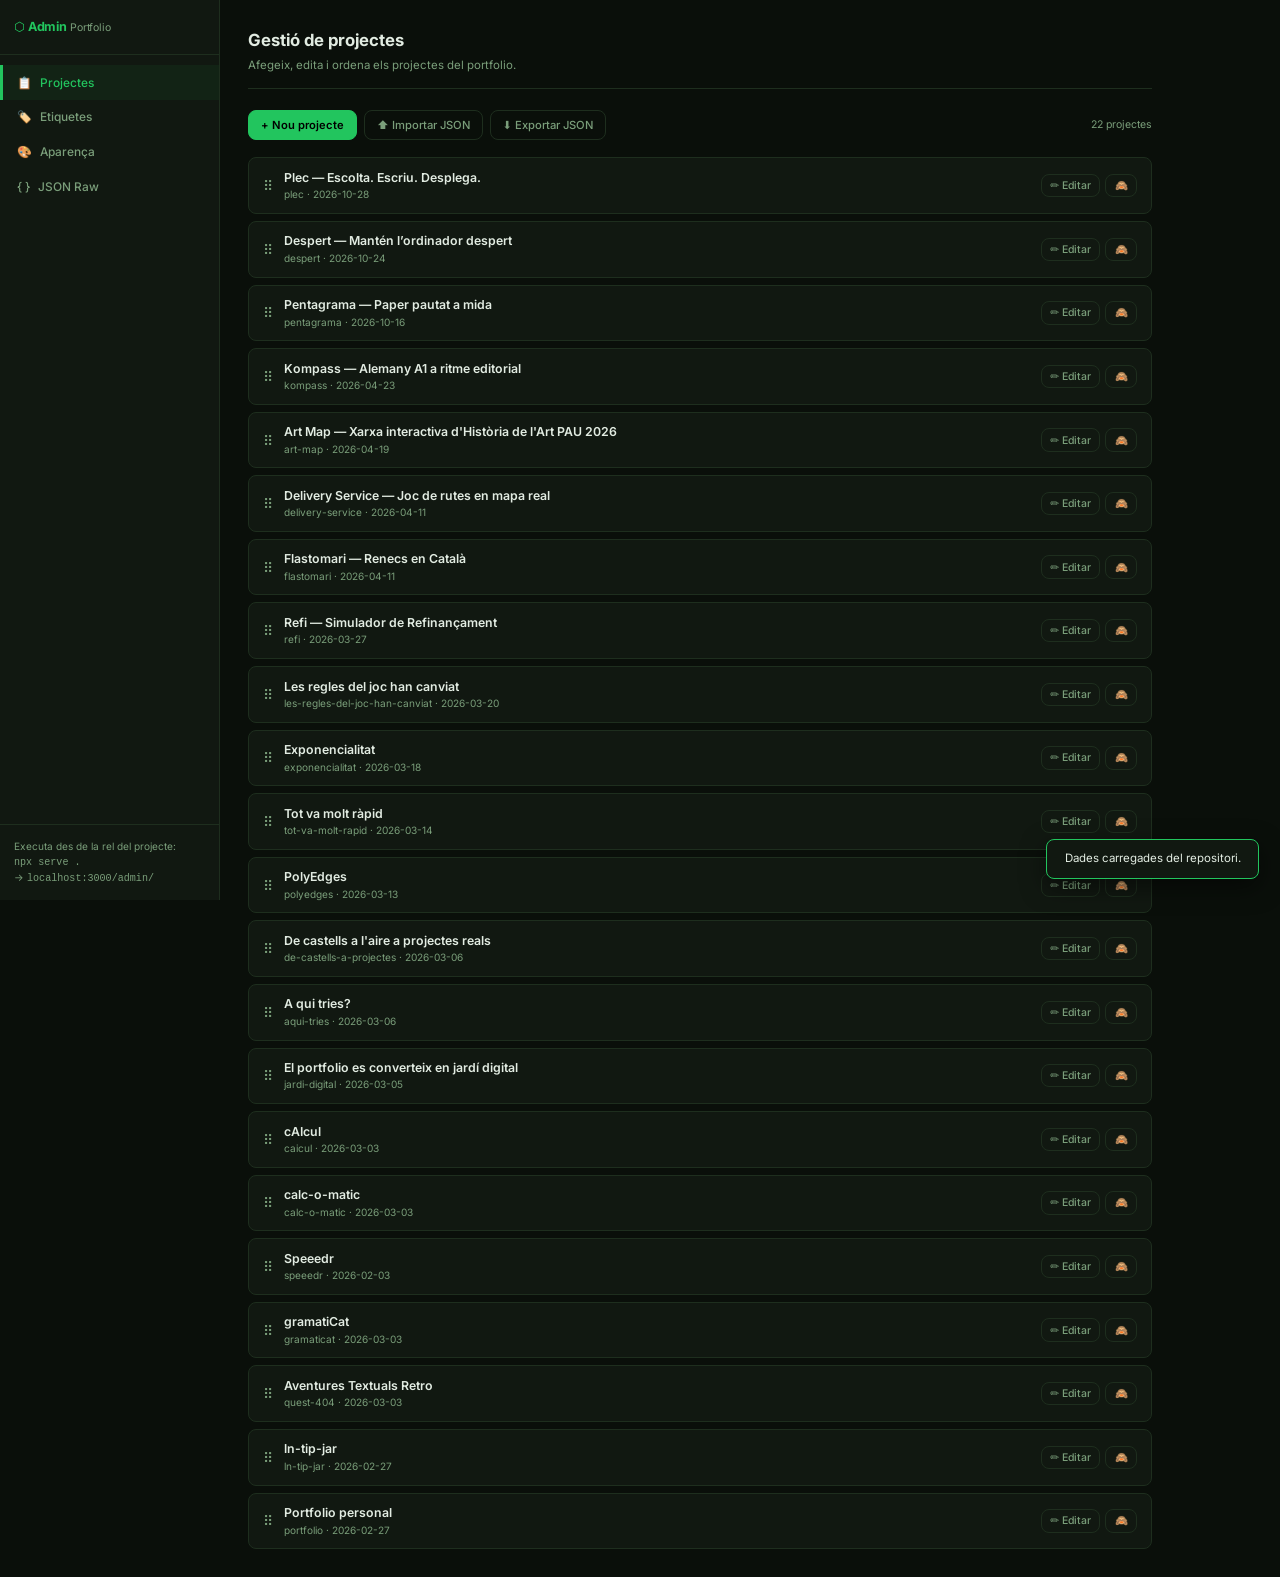
<file: admin/index.html>
<!DOCTYPE html>
<html lang="ca">
<head>
  <meta charset="UTF-8">
  <meta name="viewport" content="width=device-width, initial-scale=1.0">
  <title>Admin — Portfolio</title>
  <link rel="icon" type="image/svg+xml" href="../assets/img/favicon.svg">
  <link rel="preconnect" href="https://fonts.googleapis.com">
  <link rel="preconnect" href="https://fonts.gstatic.com" crossorigin>
  <link href="https://fonts.googleapis.com/css2?family=Inter:wght@400;500;600;700&family=JetBrains+Mono:wght@400;500&display=swap" rel="stylesheet">
  <link rel="stylesheet" href="admin.css">
</head>
<body>

<div class="admin-layout">

  <!-- SIDEBAR -->
  <aside class="admin-sidebar">
    <div class="sidebar-logo">
      ⬡ Admin <span>Portfolio</span>
    </div>
    <nav class="sidebar-nav" role="navigation">
      <div class="nav-item active" data-panel="projects">
        <span>📋</span> Projectes
      </div>
      <div class="nav-item" data-panel="tags">
        <span>🏷️</span> Etiquetes
      </div>
      <div class="nav-item" data-panel="config">
        <span>🎨</span> Aparença
      </div>
      <div class="nav-item" data-panel="json">
        <span>{ }</span> JSON Raw
      </div>
    </nav>
    <div class="sidebar-footer">
      Executa des de la rel del projecte:<br>
      <code>npx serve .</code><br>
      → <code>localhost:3000/admin/</code>
    </div>
  </aside>

  <!-- MAIN -->
  <main class="admin-main">

    <!-- ════════════════════════════
         PANEL: PROJECTS
    ════════════════════════════ -->
    <div class="admin-panel active" id="panel-projects">
      <div class="panel-header">
        <h1 class="panel-title">Gestió de projectes</h1>
        <p class="panel-desc">Afegeix, edita i ordena els projectes del portfolio.</p>
      </div>

      <div class="toolbar">
        <button class="btn btn-primary" id="btn-new-project">+ Nou projecte</button>
        <button class="btn" id="btn-import-projects">⬆ Importar JSON</button>
        <button class="btn" id="btn-export-projects">⬇ Exportar JSON</button>
        <input type="file" id="input-import-projects" accept=".json" style="display:none">
        <span style="margin-left:auto;font-size:0.75rem;color:var(--text-muted)" id="projects-status"></span>
      </div>

      <div class="project-list" id="project-list">
        <!-- Rendered by admin.js -->
      </div>
    </div>

    <!-- ════════════════════════════
         PANEL: PROJECT FORM (inline)
    ════════════════════════════ -->
    <div class="admin-panel" id="panel-project-form">
      <div class="panel-header" style="display:flex;align-items:center;gap:0.75rem">
        <button class="btn btn-sm" id="btn-back-to-projects">← Tornar</button>
        <div>
          <h1 class="panel-title" id="form-title">Nou projecte</h1>
          <p class="panel-desc" id="form-subtitle">Omple les dades del projecte.</p>
        </div>
      </div>

      <form id="project-form" autocomplete="off">

        <!-- Basic -->
        <div class="form-section">
          <p class="form-title">Informació bàsica</p>
          <div class="form-grid">
            <div class="form-group">
              <label for="f-id">ID / Slug</label>
              <input type="text" id="f-id" placeholder="my-project-slug" required>
              <span class="form-hint">Carpeta: projects/<em>slug</em>/img/</span>
            </div>
            <div class="form-group">
              <label for="f-date">Data</label>
              <input type="date" id="f-date">
            </div>
            <div class="form-group" style="display:flex;flex-direction:row;align-items:center;gap:1.5rem;padding-top:0.5rem">
              <div class="toggle-row">
                <input type="checkbox" id="f-visible" checked>
                <label for="f-visible">Visible</label>
              </div>
              <div class="toggle-row">
                <input type="checkbox" id="f-featured">
                <label for="f-featured">Destacat</label>
              </div>
            </div>
          </div>
        </div>

        <!-- Languages of project -->
        <div class="form-section">
          <p class="form-title">Idiomes del projecte</p>
          <div class="tags-multiselect" id="proj-lang-select">
            <button type="button" class="tag-toggle" data-lang="ca">Català</button>
            <button type="button" class="tag-toggle" data-lang="es">Castellà</button>
            <button type="button" class="tag-toggle" data-lang="en">Anglès</button>
            <button type="button" class="tag-toggle" data-lang="de">Alemany</button>
            <button type="button" class="tag-toggle" data-lang="fr">Francès</button>
            <button type="button" class="tag-toggle" data-lang="it">Italià</button>
            <button type="button" class="tag-toggle" data-lang="pt">Portuguès</button>
            <button type="button" class="tag-toggle" data-lang="nl">Neerlandès</button>
            <button type="button" class="tag-toggle" data-lang="eu">Euskara</button>
            <button type="button" class="tag-toggle" data-lang="gl">Gallec</button>
            <button type="button" class="tag-toggle" data-lang="agnostic">Sense idioma</button>
          </div>
          <span class="form-hint" style="margin-top:0.4rem;display:block">Selecciona els idiomes en els que el projecte és rellevant.</span>
        </div>

        <!-- Title -->
        <div class="form-section">
          <p class="form-title">Títol</p>
          <div class="lang-tabs">
            <button type="button" class="lang-tab active" data-lang-tab="title" data-lang="ca">CA</button>
            <button type="button" class="lang-tab" data-lang-tab="title" data-lang="es">ES</button>
            <button type="button" class="lang-tab" data-lang-tab="title" data-lang="en">EN</button>
          </div>
          <div class="lang-pane active" data-lang-pane="title" data-lang="ca">
            <input type="text" id="f-title-ca" placeholder="Títol en català">
          </div>
          <div class="lang-pane" data-lang-pane="title" data-lang="es">
            <input type="text" id="f-title-es" placeholder="Título en castellano">
          </div>
          <div class="lang-pane" data-lang-pane="title" data-lang="en">
            <input type="text" id="f-title-en" placeholder="Title in English">
          </div>
        </div>

        <!-- Short description -->
        <div class="form-section">
          <p class="form-title">Descripció curta <span style="font-weight:400;text-transform:none">(apareix a la card)</span></p>
          <div class="lang-tabs">
            <button type="button" class="lang-tab active" data-lang-tab="short" data-lang="ca">CA</button>
            <button type="button" class="lang-tab" data-lang-tab="short" data-lang="es">ES</button>
            <button type="button" class="lang-tab" data-lang-tab="short" data-lang="en">EN</button>
          </div>
          <div class="lang-pane active" data-lang-pane="short" data-lang="ca">
            <textarea id="f-short-ca" placeholder="Descripció curta en català…" rows="2"></textarea>
          </div>
          <div class="lang-pane" data-lang-pane="short" data-lang="es">
            <textarea id="f-short-es" placeholder="Descripción corta en castellano…" rows="2"></textarea>
          </div>
          <div class="lang-pane" data-lang-pane="short" data-lang="en">
            <textarea id="f-short-en" placeholder="Short description in English…" rows="2"></textarea>
          </div>
        </div>

        <!-- Full description -->
        <div class="form-section">
          <p class="form-title">Descripció completa <span style="font-weight:400;text-transform:none">(Markdown, modal detall)</span></p>
          <div class="lang-tabs">
            <button type="button" class="lang-tab active" data-lang-tab="full" data-lang="ca">CA</button>
            <button type="button" class="lang-tab" data-lang-tab="full" data-lang="es">ES</button>
            <button type="button" class="lang-tab" data-lang-tab="full" data-lang="en">EN</button>
          </div>
          <div class="lang-pane active" data-lang-pane="full" data-lang="ca">
            <textarea id="f-full-ca" placeholder="# Títol\n\nDescripció completa en Markdown…" rows="8"></textarea>
          </div>
          <div class="lang-pane" data-lang-pane="full" data-lang="es">
            <textarea id="f-full-es" placeholder="# Título\n\nDescripción completa en Markdown…" rows="8"></textarea>
          </div>
          <div class="lang-pane" data-lang-pane="full" data-lang="en">
            <textarea id="f-full-en" placeholder="# Title\n\nFull description in Markdown…" rows="8"></textarea>
          </div>
        </div>

        <!-- Tags -->
        <div class="form-section">
          <p class="form-title">Etiquetes</p>
          <div class="tags-multiselect" id="project-tags-select">
            <!-- Rendered dynamically from tags data -->
          </div>
        </div>

        <!-- Images -->
        <div class="form-section">
          <p class="form-title">Imatges</p>
          <span class="form-hint" style="display:block;margin-bottom:0.5rem">
            Rutes relatives des de l'arrel del portfolio. Ex: <code>projects/my-project/img/screenshot-01.webp</code>
          </span>
          <div class="image-list" id="image-list"></div>
          <button type="button" class="btn btn-sm" id="btn-add-image">+ Afegir imatge</button>
        </div>

        <!-- Links -->
        <div class="form-section">
          <p class="form-title">Enllaços</p>
          <div class="form-grid">
            <div class="form-group">
              <label for="f-link-github">GitHub</label>
              <input type="url" id="f-link-github" placeholder="https://github.com/user/repo">
            </div>
            <div class="form-group">
              <label for="f-link-demo">Demo</label>
              <input type="url" id="f-link-demo" placeholder="https://user.github.io/repo">
            </div>
            <div class="form-group">
              <label for="f-link-docs">Documentació</label>
              <input type="url" id="f-link-docs" placeholder="https://…">
            </div>
          </div>
        </div>

        <!-- Actions -->
        <div style="display:flex;gap:0.5rem;padding-top:0.5rem;border-top:1px solid var(--border);margin-top:0.5rem">
          <button type="submit" class="btn btn-primary">💾 Guardar projecte</button>
          <button type="button" class="btn btn-danger" id="btn-delete-project" style="display:none">🗑 Eliminar</button>
          <button type="button" class="btn" id="btn-cancel-project" style="margin-left:auto">Cancel·lar</button>
        </div>

      </form>
    </div>

    <!-- ════════════════════════════
         PANEL: TAGS
    ════════════════════════════ -->
    <div class="admin-panel" id="panel-tags">
      <div class="panel-header">
        <h1 class="panel-title">Gestió d'etiquetes</h1>
        <p class="panel-desc">Defineix les etiquetes disponibles i les seves traduccions.</p>
      </div>
      <div class="toolbar">
        <button class="btn btn-primary" id="btn-new-tag">+ Nova etiqueta</button>
      </div>
      <div id="tags-list" style="display:flex;flex-direction:column;gap:0.5rem"></div>
    </div>

    <!-- ════════════════════════════
         PANEL: CONFIG / APPEARANCE
    ════════════════════════════ -->
    <div class="admin-panel" id="panel-config">
      <div class="panel-header">
        <h1 class="panel-title">Configuració d'aparença</h1>
        <p class="panel-desc">Personalitza colors, tipografia, header i footer.</p>
      </div>

      <div class="toolbar">
        <button class="btn" id="btn-import-config">⬆ Importar config.json</button>
        <button class="btn btn-primary" id="btn-export-config">⬇ Exportar config.json</button>
        <input type="file" id="input-import-config" accept=".json" style="display:none">
      </div>

      <form id="config-form">

        <!-- Site info -->
        <div class="form-section">
          <p class="form-title">Lloc</p>
          <div class="form-grid">
            <div class="form-group">
              <label for="c-author">Autor</label>
              <input type="text" id="c-author" placeholder="El teu nom">
            </div>
            <div class="form-group">
              <label for="c-github-user">Usuari GitHub</label>
              <input type="text" id="c-github-user" placeholder="github-username">
            </div>
            <div class="form-group">
              <label for="c-default-lang">Idioma per defecte</label>
              <select id="c-default-lang">
                <option value="ca">Català</option>
                <option value="es">Castellà</option>
                <option value="en">Anglès</option>
              </select>
            </div>
            <div class="form-group">
              <label for="c-default-theme">Tema per defecte</label>
              <select id="c-default-theme">
                <option value="dark">Fosc</option>
                <option value="light">Clar</option>
              </select>
            </div>
          </div>
        </div>

        <!-- Header -->
        <div class="form-section">
          <p class="form-title">Header</p>
          <div class="lang-tabs">
            <button type="button" class="lang-tab active" data-lang-tab="header" data-lang="ca">CA</button>
            <button type="button" class="lang-tab" data-lang-tab="header" data-lang="es">ES</button>
            <button type="button" class="lang-tab" data-lang-tab="header" data-lang="en">EN</button>
          </div>
          <div class="lang-pane active" data-lang-pane="header" data-lang="ca">
            <div class="form-grid">
              <div class="form-group"><label>Títol (CA)</label><input type="text" id="c-header-title-ca" placeholder="Projectes"></div>
              <div class="form-group"><label>Subtítol (CA)</label><input type="text" id="c-header-subtitle-ca" placeholder="El que vaig creant"></div>
            </div>
          </div>
          <div class="lang-pane" data-lang-pane="header" data-lang="es">
            <div class="form-grid">
              <div class="form-group"><label>Título (ES)</label><input type="text" id="c-header-title-es" placeholder="Proyectos"></div>
              <div class="form-group"><label>Subtítulo (ES)</label><input type="text" id="c-header-subtitle-es" placeholder="Lo que voy creando"></div>
            </div>
          </div>
          <div class="lang-pane" data-lang-pane="header" data-lang="en">
            <div class="form-grid">
              <div class="form-group"><label>Title (EN)</label><input type="text" id="c-header-title-en" placeholder="Projects"></div>
              <div class="form-group"><label>Subtitle (EN)</label><input type="text" id="c-header-subtitle-en" placeholder="Things I build"></div>
            </div>
          </div>
          <div style="margin-top:0.75rem" class="form-group">
            <div class="toggle-row" style="margin-bottom:0.5rem">
              <input type="checkbox" id="c-show-avatar">
              <label for="c-show-avatar">Mostrar avatar</label>
            </div>
            <input type="text" id="c-avatar-url" placeholder="assets/img/avatar.webp">
          </div>
        </div>

        <!-- Appearance -->
        <div class="form-section">
          <p class="form-title">Colors i tipografia</p>
          <div class="form-grid">
            <div class="form-group">
              <label>Color d'accent</label>
              <div class="color-input-row">
                <input type="color" id="c-accent-color" value="#22c55e">
                <input type="text" id="c-accent-color-text" value="#22c55e" maxlength="7">
              </div>
            </div>
            <div class="form-group">
              <label for="c-border-radius">Border radius</label>
              <input type="text" id="c-border-radius" value="12px" placeholder="12px">
            </div>
            <div class="form-group">
              <label for="c-font-heading">Font heading</label>
              <input type="text" id="c-font-heading" placeholder="Inter">
            </div>
            <div class="form-group">
              <label for="c-font-body">Font body</label>
              <input type="text" id="c-font-body" placeholder="Inter">
            </div>
            <div class="form-group">
              <label for="c-font-mono">Font mono</label>
              <input type="text" id="c-font-mono" placeholder="JetBrains Mono">
            </div>
          </div>
        </div>

        <!-- Theme colors -->
        <div class="form-section">
          <p class="form-title">Colors del tema fosc</p>
          <div class="form-grid form-grid-3">
            <div class="form-group"><label>Background</label><div class="color-input-row"><input type="color" id="c-dark-bg" value="#0a0f0a"><input type="text" id="c-dark-bg-text" value="#0a0f0a" maxlength="7"></div></div>
            <div class="form-group"><label>Surface</label><div class="color-input-row"><input type="color" id="c-dark-surface" value="#111811"><input type="text" id="c-dark-surface-text" value="#111811" maxlength="7"></div></div>
            <div class="form-group"><label>Text</label><div class="color-input-row"><input type="color" id="c-dark-text" value="#e2ece2"><input type="text" id="c-dark-text-text" value="#e2ece2" maxlength="7"></div></div>
          </div>
        </div>

        <div class="form-section">
          <p class="form-title">Colors del tema clar</p>
          <div class="form-grid form-grid-3">
            <div class="form-group"><label>Background</label><div class="color-input-row"><input type="color" id="c-light-bg" value="#f0f7f0"><input type="text" id="c-light-bg-text" value="#f0f7f0" maxlength="7"></div></div>
            <div class="form-group"><label>Surface</label><div class="color-input-row"><input type="color" id="c-light-surface" value="#ffffff"><input type="text" id="c-light-surface-text" value="#ffffff" maxlength="7"></div></div>
            <div class="form-group"><label>Text</label><div class="color-input-row"><input type="color" id="c-light-text" value="#0f1f0f"><input type="text" id="c-light-text-text" value="#0f1f0f" maxlength="7"></div></div>
          </div>
        </div>

        <!-- Footer -->
        <div class="form-section">
          <p class="form-title">Footer</p>
          <div class="form-grid">
            <div class="toggle-row"><input type="checkbox" id="c-show-license" checked><label for="c-show-license">Mostrar llicència GPL</label></div>
            <div class="toggle-row"><input type="checkbox" id="c-show-github" checked><label for="c-show-github">Mostrar link GitHub</label></div>
          </div>
          <div class="form-group" style="margin-top:0.75rem">
            <label>Text personalitzat al footer</label>
            <div class="lang-tabs">
              <button type="button" class="lang-tab active" data-lang-tab="footer" data-lang="ca">CA</button>
              <button type="button" class="lang-tab" data-lang-tab="footer" data-lang="es">ES</button>
              <button type="button" class="lang-tab" data-lang-tab="footer" data-lang="en">EN</button>
            </div>
            <div class="lang-pane active" data-lang-pane="footer" data-lang="ca"><input type="text" id="c-footer-text-ca" placeholder="Text opcionals al footer (CA)"></div>
            <div class="lang-pane" data-lang-pane="footer" data-lang="es"><input type="text" id="c-footer-text-es" placeholder="Texto opcional en el footer (ES)"></div>
            <div class="lang-pane" data-lang-pane="footer" data-lang="en"><input type="text" id="c-footer-text-en" placeholder="Optional footer text (EN)"></div>
          </div>
        </div>

        <div style="padding-top:0.5rem;border-top:1px solid var(--border)">
          <button type="submit" class="btn btn-primary">💾 Guardar i exportar config.json</button>
        </div>

      </form>
    </div>

    <!-- ════════════════════════════
         PANEL: JSON RAW
    ════════════════════════════ -->
    <div class="admin-panel" id="panel-json">
      <div class="panel-header">
        <h1 class="panel-title">JSON Raw</h1>
        <p class="panel-desc">Edita directament el JSON de projectes o configuració.</p>
      </div>
      <div class="toolbar">
        <button class="btn active" id="btn-json-projects" style="border-color:var(--accent);color:var(--accent)">projects.json</button>
        <button class="btn" id="btn-json-config">config.json</button>
        <button class="btn btn-primary" id="btn-json-apply" style="margin-left:auto">✓ Aplicar i exportar</button>
      </div>
      <textarea class="json-editor" id="json-editor" spellcheck="false"></textarea>
      <p id="json-error" style="color:#dc2626;font-size:0.78rem;margin-top:0.5rem;display:none"></p>
    </div>

  </main>
</div>

<script src="admin.js"></script>
</body>
</html>
</file>
<file: admin/admin.css>
/* ============================================================
   ADMIN PANEL STYLES
   ============================================================ */

*, *::before, *::after { box-sizing: border-box; margin: 0; padding: 0; }

:root {
  --accent:      #22c55e;
  --accent-dim:  #16a34a;
  --bg:          #0a0f0a;
  --surface:     #111811;
  --surface-2:   #182018;
  --border:      #1e2e1e;
  --text:        #e2ece2;
  --text-muted:  #7a9e7a;
  --radius:      8px;
  --sidebar-w:   220px;
}

html, body {
  font-family: 'Inter', system-ui, sans-serif;
  font-size: 14px;
  background: var(--bg);
  color: var(--text);
  min-height: 100vh;
  line-height: 1.5;
}

a { color: var(--accent); }

/* ── Layout ── */
.admin-layout {
  display: flex;
  min-height: 100vh;
}

.admin-sidebar {
  width: var(--sidebar-w);
  background: var(--surface);
  border-right: 1px solid var(--border);
  display: flex;
  flex-direction: column;
  position: fixed;
  top: 0; left: 0; bottom: 0;
  z-index: 10;
  overflow-y: auto;
}

.admin-main {
  margin-left: var(--sidebar-w);
  flex: 1;
  padding: 2rem;
  max-width: 960px;
}

/* Sidebar */
.sidebar-logo {
  padding: 1.25rem 1rem;
  border-bottom: 1px solid var(--border);
  font-weight: 700;
  font-size: 0.9rem;
  color: var(--accent);
  letter-spacing: -0.01em;
}

.sidebar-logo span { color: var(--text-muted); font-weight: 400; font-size: 0.75rem; }

.sidebar-nav { padding: 0.75rem 0; flex: 1; }

.nav-item {
  display: flex;
  align-items: center;
  gap: 0.6rem;
  padding: 0.6rem 1rem;
  cursor: pointer;
  color: var(--text-muted);
  font-size: 0.85rem;
  font-weight: 500;
  border-left: 3px solid transparent;
  transition: all 0.15s ease;
  user-select: none;
}

.nav-item:hover { color: var(--text); background: var(--surface-2); }
.nav-item.active { color: var(--accent); border-left-color: var(--accent); background: rgba(34,197,94,0.06); }

.sidebar-footer {
  padding: 1rem;
  border-top: 1px solid var(--border);
  font-size: 0.72rem;
  color: var(--text-muted);
}

/* ── Panels ── */
.admin-panel { display: none; }
.admin-panel.active { display: block; }

.panel-header {
  margin-bottom: 1.5rem;
  padding-bottom: 1rem;
  border-bottom: 1px solid var(--border);
}

.panel-title {
  font-size: 1.2rem;
  font-weight: 700;
  color: var(--text);
  margin-bottom: 0.25rem;
}

.panel-desc { color: var(--text-muted); font-size: 0.82rem; }

/* ── Toolbar ── */
.toolbar {
  display: flex;
  gap: 0.5rem;
  flex-wrap: wrap;
  margin-bottom: 1.25rem;
  align-items: center;
}

/* ── Buttons ── */
.btn {
  display: inline-flex;
  align-items: center;
  gap: 0.35rem;
  padding: 0.5rem 0.85rem;
  border-radius: var(--radius);
  border: 1px solid var(--border);
  background: transparent;
  color: var(--text-muted);
  font-family: inherit;
  font-size: 0.8rem;
  font-weight: 500;
  cursor: pointer;
  transition: all 0.15s ease;
  white-space: nowrap;
  text-decoration: none;
}

.btn:hover { background: var(--surface-2); color: var(--text); border-color: var(--text-muted); }

.btn-primary {
  background: var(--accent);
  border-color: var(--accent);
  color: #000;
  font-weight: 600;
}
.btn-primary:hover { background: var(--accent-dim); border-color: var(--accent-dim); color: #000; }

.btn-danger { border-color: #dc2626; color: #dc2626; }
.btn-danger:hover { background: rgba(220,38,38,0.1); }

.btn-sm { padding: 0.3rem 0.6rem; font-size: 0.75rem; }

/* ── Project list ── */
.project-list { display: flex; flex-direction: column; gap: 0.5rem; }

.project-list-item {
  background: var(--surface);
  border: 1px solid var(--border);
  border-radius: var(--radius);
  padding: 0.75rem 1rem;
  display: flex;
  align-items: center;
  gap: 0.75rem;
  cursor: grab;
  transition: border-color 0.15s, background 0.15s;
}

.project-list-item:hover { border-color: var(--accent); background: var(--surface-2); }
.project-list-item.hidden-project { opacity: 0.45; }

.item-drag-handle { color: var(--text-muted); cursor: grab; flex-shrink: 0; font-size: 1rem; }

.item-info { flex: 1; min-width: 0; }
.item-title { font-weight: 600; font-size: 0.88rem; truncate: overflow; white-space: nowrap; overflow: hidden; text-overflow: ellipsis; }
.item-meta  { font-size: 0.72rem; color: var(--text-muted); }

.item-actions { display: flex; gap: 0.35rem; flex-shrink: 0; }

.badge { display: inline-block; padding: 0.1rem 0.4rem; border-radius: 4px; font-size: 0.65rem; font-weight: 700; }
.badge-featured { background: var(--accent); color: #000; }
.badge-hidden   { background: var(--surface-2); color: var(--text-muted); border: 1px solid var(--border); }

/* ── Forms ── */
.form-section { margin-bottom: 1.5rem; }
.form-title { font-size: 0.78rem; font-weight: 700; letter-spacing: 0.07em; text-transform: uppercase; color: var(--text-muted); margin-bottom: 0.75rem; }

.form-grid { display: grid; grid-template-columns: 1fr 1fr; gap: 0.75rem; }
.form-grid-3 { grid-template-columns: 1fr 1fr 1fr; }
.form-full { grid-column: 1 / -1; }

.form-group { display: flex; flex-direction: column; gap: 0.3rem; }

label {
  font-size: 0.78rem;
  font-weight: 600;
  color: var(--text-muted);
}

input[type="text"],
input[type="url"],
input[type="date"],
textarea,
select {
  background: var(--surface-2);
  border: 1px solid var(--border);
  border-radius: var(--radius);
  padding: 0.5rem 0.75rem;
  color: var(--text);
  font-family: inherit;
  font-size: 0.82rem;
  width: 100%;
  transition: border-color 0.15s;
  outline: none;
}

input:focus, textarea:focus, select:focus { border-color: var(--accent); }
textarea { resize: vertical; min-height: 80px; font-family: 'JetBrains Mono', monospace; font-size: 0.78rem; }

.form-hint { font-size: 0.7rem; color: var(--text-muted); }

/* Checkbox toggle */
.toggle-row {
  display: flex;
  align-items: center;
  gap: 0.5rem;
}
.toggle-row label { color: var(--text); font-weight: 500; font-size: 0.82rem; cursor: pointer; }
input[type="checkbox"] {
  width: 16px; height: 16px;
  accent-color: var(--accent);
  cursor: pointer;
}

/* Lang tabs */
.lang-tabs { display: flex; gap: 0; border-bottom: 1px solid var(--border); margin-bottom: 0.75rem; }
.lang-tab {
  padding: 0.4rem 0.85rem;
  font-size: 0.78rem;
  font-weight: 600;
  cursor: pointer;
  color: var(--text-muted);
  border-bottom: 2px solid transparent;
  margin-bottom: -1px;
  transition: all 0.15s;
  background: none;
  border-top: none;
  border-left: none;
  border-right: none;
  font-family: inherit;
}
.lang-tab.active { color: var(--accent); border-bottom-color: var(--accent); }
.lang-tab:hover:not(.active) { color: var(--text); }

.lang-pane { display: none; }
.lang-pane.active { display: block; }

/* Image list */
.image-list { display: flex; flex-direction: column; gap: 0.35rem; margin-bottom: 0.5rem; }
.image-item {
  display: flex;
  align-items: center;
  gap: 0.5rem;
  background: var(--surface-2);
  border: 1px solid var(--border);
  border-radius: var(--radius);
  padding: 0.4rem 0.6rem;
}
.image-item span { flex: 1; font-size: 0.75rem; font-family: monospace; color: var(--text-muted); overflow: hidden; text-overflow: ellipsis; white-space: nowrap; }

/* Tags multi-select */
.tags-multiselect { display: flex; flex-wrap: wrap; gap: 0.4rem; }
.tag-toggle {
  padding: 0.25rem 0.6rem;
  border-radius: 999px;
  border: 1px solid var(--border);
  background: transparent;
  color: var(--text-muted);
  font-size: 0.75rem;
  cursor: pointer;
  transition: all 0.15s;
  font-family: inherit;
}
.tag-toggle:hover { border-color: var(--accent); color: var(--accent); }
.tag-toggle.selected { background: var(--accent); border-color: var(--accent); color: #000; font-weight: 600; }

/* ── Config panel ── */
.config-preview {
  border: 1px solid var(--border);
  border-radius: var(--radius);
  padding: 1rem;
  margin-top: 0.75rem;
  background: var(--surface-2);
}

.color-input-row {
  display: flex;
  align-items: center;
  gap: 0.5rem;
}
.color-input-row input[type="color"] {
  width: 36px; height: 36px;
  padding: 2px;
  border-radius: 4px;
  cursor: pointer;
  flex-shrink: 0;
}
.color-input-row input[type="text"] {
  font-family: monospace;
  width: auto;
  flex: 1;
}

/* ── Alert / Toast ── */
.toast {
  position: fixed;
  bottom: 1.5rem;
  right: 1.5rem;
  background: var(--surface);
  border: 1px solid var(--accent);
  border-radius: var(--radius);
  padding: 0.75rem 1.25rem;
  font-size: 0.82rem;
  color: var(--text);
  z-index: 999;
  box-shadow: 0 8px 24px rgba(0,0,0,0.5);
  animation: toastIn 0.25s ease;
}
@keyframes toastIn { from { opacity: 0; transform: translateY(8px); } to { opacity: 1; transform: none; } }

/* ── Tabs panel (JSON editor) ── */
.json-editor {
  width: 100%;
  min-height: 300px;
  background: var(--bg);
  border: 1px solid var(--border);
  border-radius: var(--radius);
  padding: 1rem;
  color: var(--accent);
  font-family: 'JetBrains Mono', monospace;
  font-size: 0.78rem;
  resize: vertical;
}
.json-editor:focus { border-color: var(--accent); outline: none; }

/* ── Responsive ── */
@media (max-width: 700px) {
  .admin-sidebar { display: none; }
  .admin-main { margin-left: 0; padding: 1rem; }
  .form-grid, .form-grid-3 { grid-template-columns: 1fr; }
}
</file>
